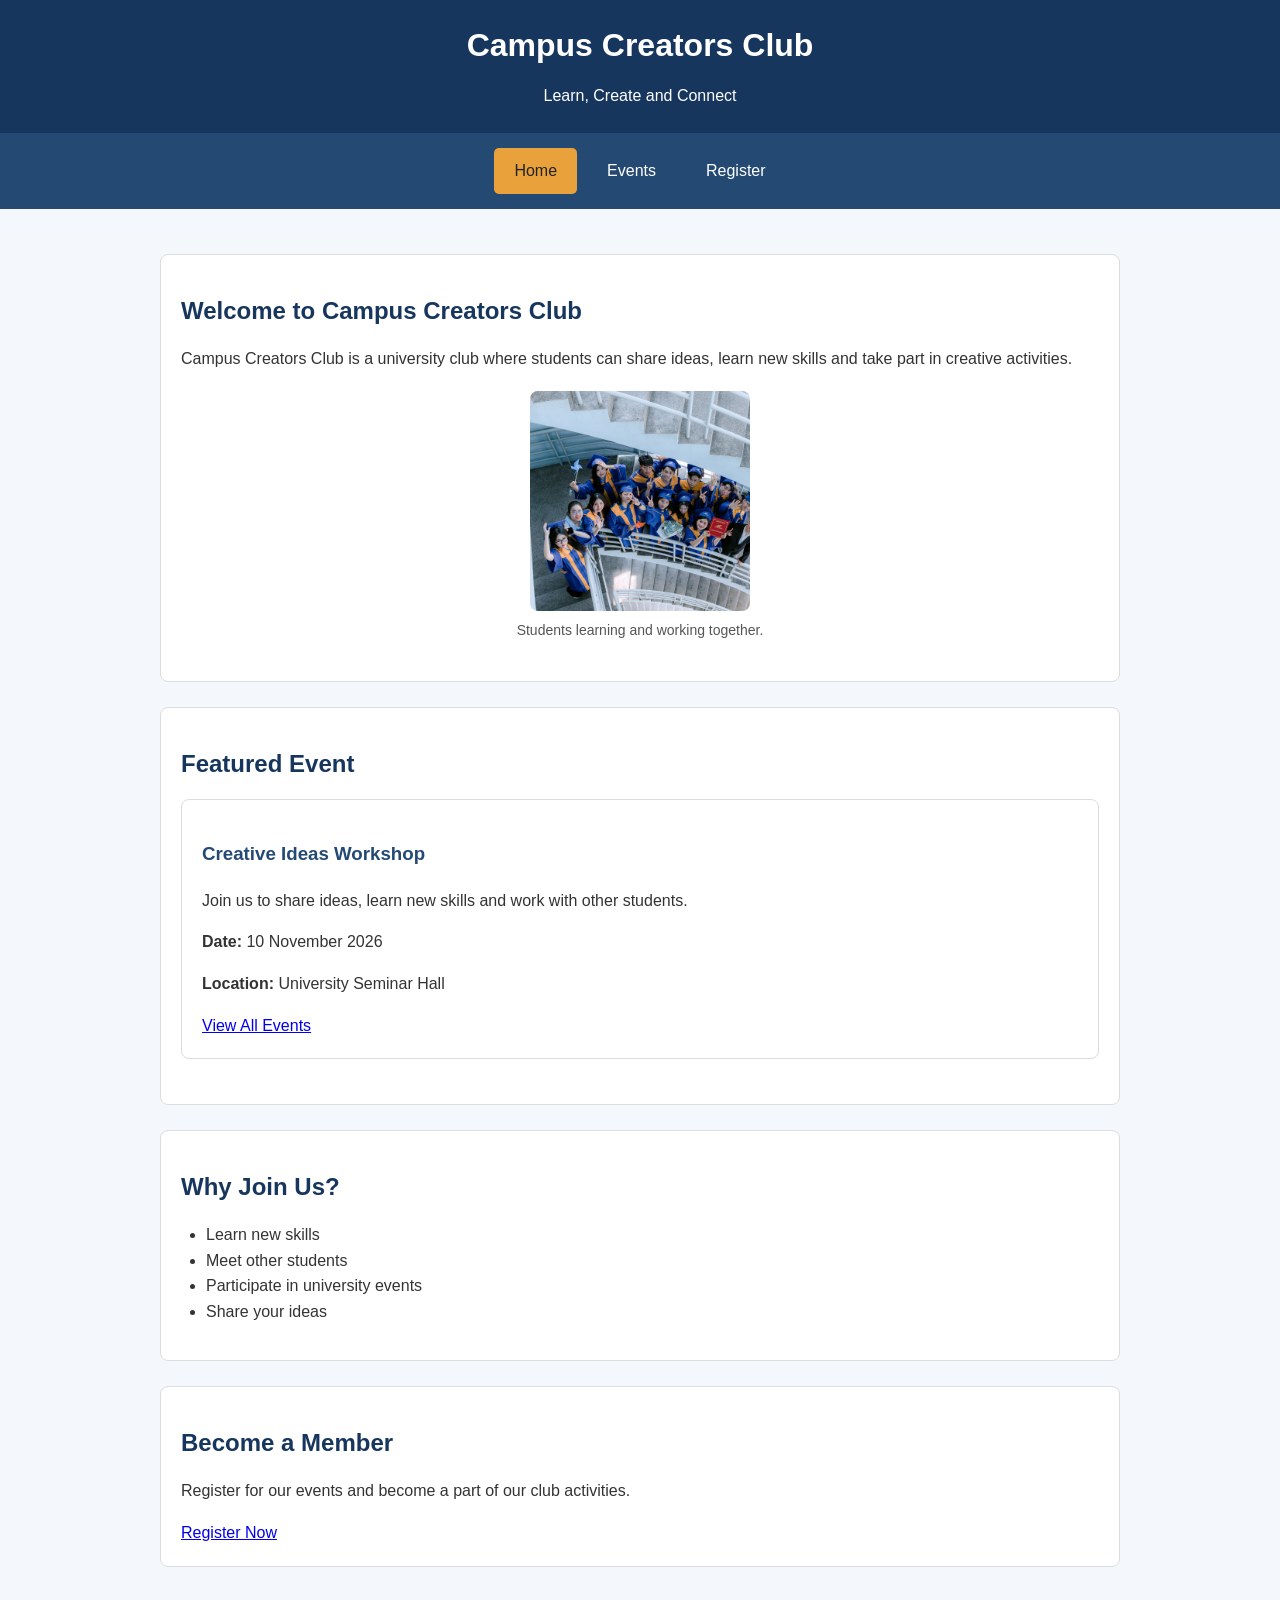
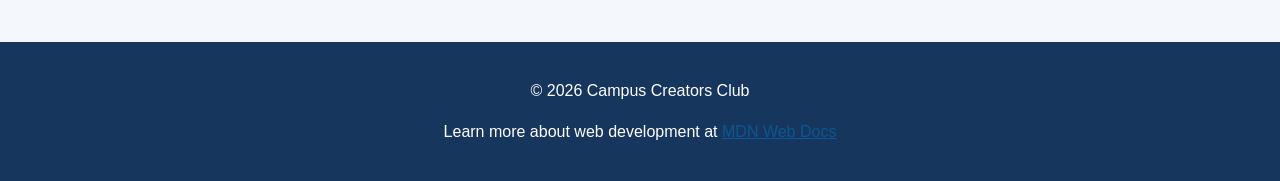
<file: index.html>
<!DOCTYPE html>
<html lang="en">
<head>
    <meta charset="UTF-8">
    <meta name="viewport" content="width=device-width, initial-scale=1.0">
    <title>Campus Creators Club | Home</title>
    <link rel="stylesheet" href="style.css">
</head>
<body>

    <header>
        <h1>Campus Creators Club</h1>
        <p>Learn, Create and Connect</p>
    </header>

    <nav>
        <a href="index.html" class="active">Home</a>
        <a href="events.html">Events</a>
        <a href="register.html">Register</a>
    </nav>

    <main>
        <section>
            <h2>Welcome to Campus Creators Club</h2>
            <p>Campus Creators Club is a university club where students can share ideas, learn new skills and take part in creative activities.</p>

            <figure>
                <img src="images/club.jpg" alt="University students taking part in a club activity">
                <figcaption>Students learning and working together.</figcaption>
            </figure>
        </section>

        <section>
            <h2>Featured Event</h2>
            <article>
                <h3>Creative Ideas Workshop</h3>
                <p>Join us to share ideas, learn new skills and work with other students.</p>
                <p><strong>Date:</strong> <time datetime="2026-11-10">10 November 2026</time></p>
                <p><strong>Location:</strong> University Seminar Hall</p>
                <a href="events.html">View All Events</a>
            </article>
        </section>

        <aside>
            <h2>Why Join Us?</h2>
            <ul>
                <li>Learn new skills</li>
                <li>Meet other students</li>
                <li>Participate in university events</li>
                <li>Share your ideas</li>
            </ul>
        </aside>

        <section>
            <h2>Become a Member</h2>
            <p>Register for our events and become a part of our club activities.</p>
            <a href="register.html">Register Now</a>
        </section>
    </main>

    <footer>
        <p>&copy; 2026 Campus Creators Club</p>
        <p>Learn more about web development at
            <a href="https://developer.mozilla.org/" target="_blank" rel="noopener noreferrer">MDN Web Docs</a>
        </p>
    </footer>

</body>
</html>
</file>
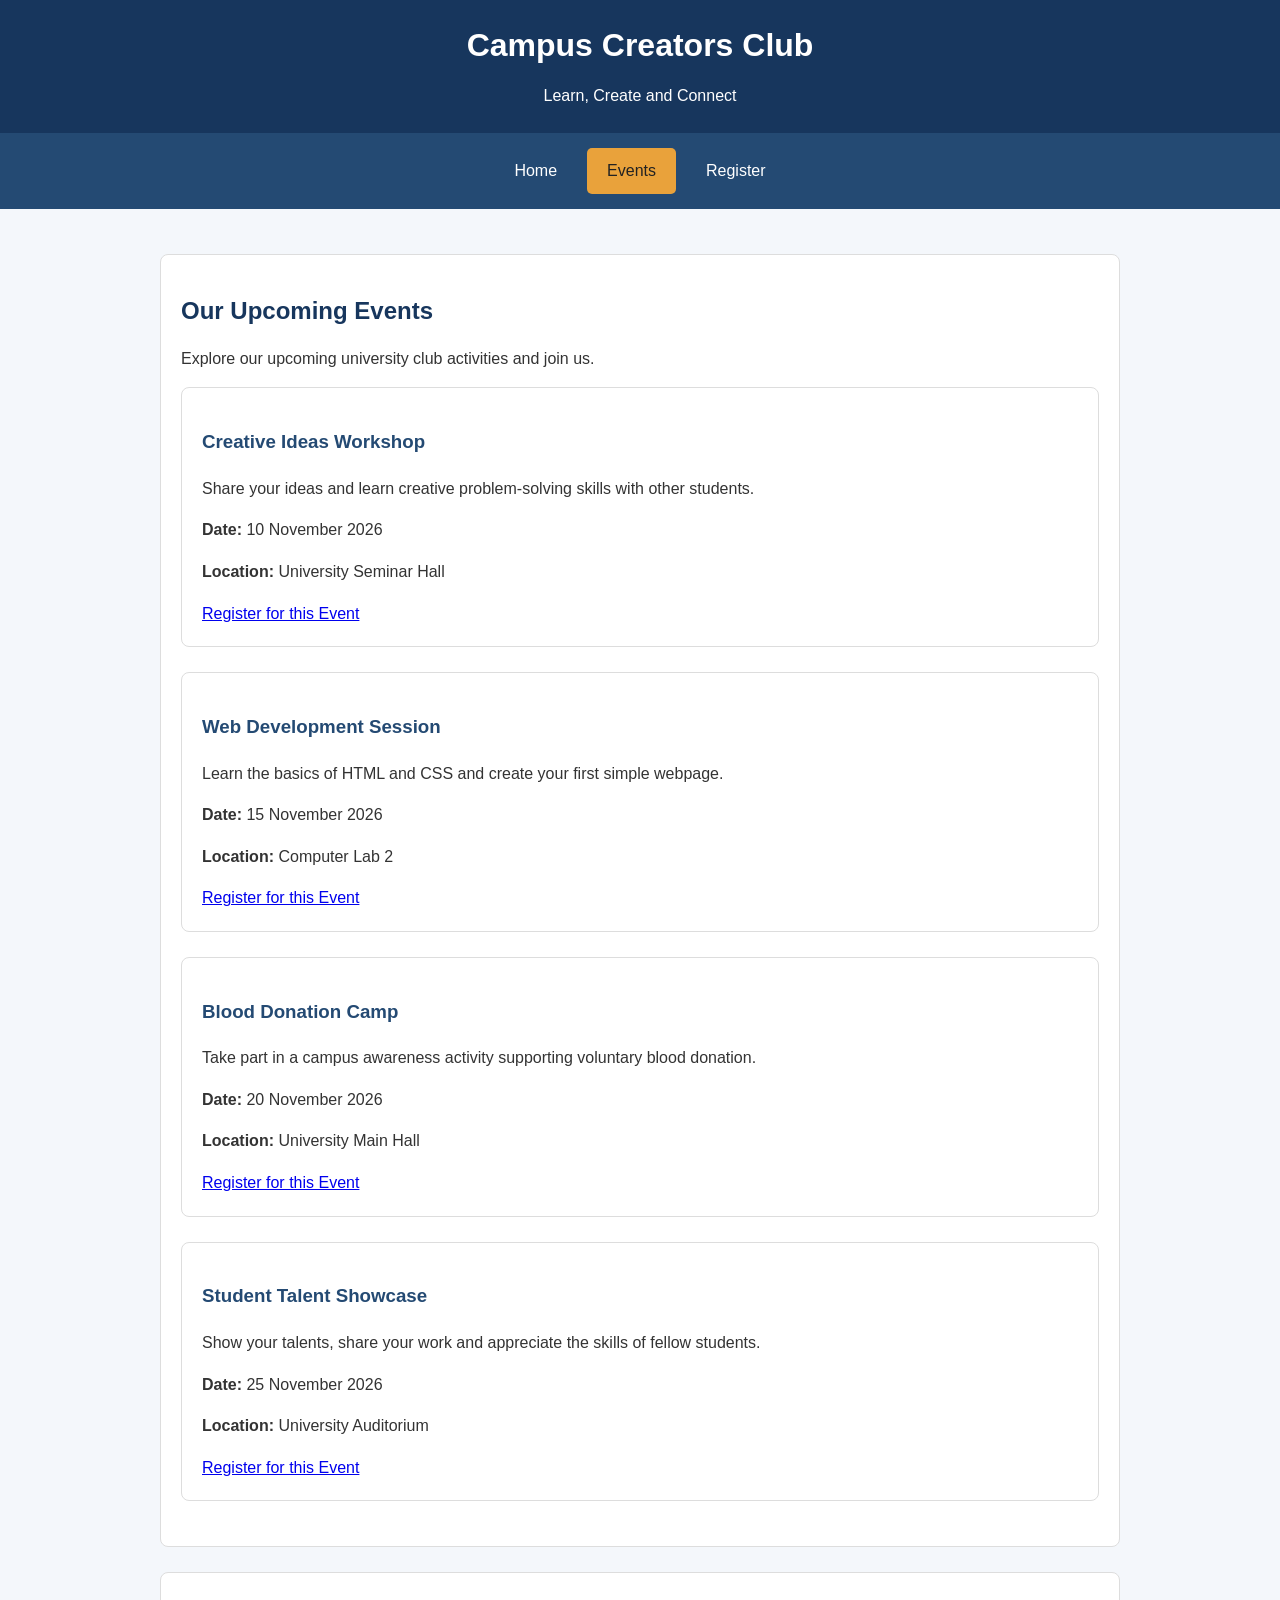
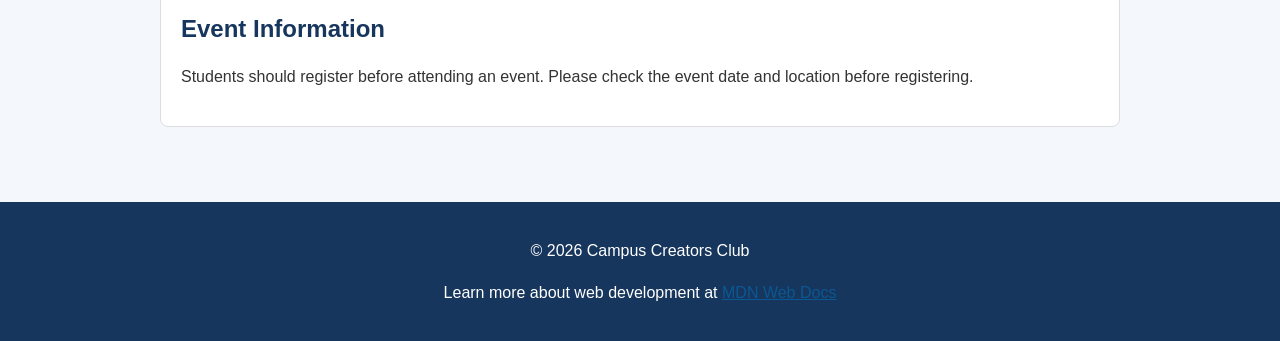
<file: events.html>
<!DOCTYPE html>
<html lang="en">
<head>
    <meta charset="UTF-8">
    <meta name="viewport" content="width=device-width, initial-scale=1.0">
    <title>Campus Creators Club | Events</title>
    <link rel="stylesheet" href="style.css">
</head>
<body>

    <header>
        <h1>Campus Creators Club</h1>
        <p>Learn, Create and Connect</p>
    </header>

    <nav>
        <a href="index.html">Home</a>
        <a href="events.html" class="active">Events</a>
        <a href="register.html">Register</a>
    </nav>

    <main>
        <section>
            <h2>Our Upcoming Events</h2>
            <p>Explore our upcoming university club activities and join us.</p>

            <article>
                <h3>Creative Ideas Workshop</h3>
                <p>Share your ideas and learn creative problem-solving skills with other students.</p>
                <p><strong>Date:</strong> <time datetime="2026-11-10">10 November 2026</time></p>
                <p><strong>Location:</strong> University Seminar Hall</p>
                <a href="register.html">Register for this Event</a>
            </article>

            <article>
                <h3>Web Development Session</h3>
                <p>Learn the basics of HTML and CSS and create your first simple webpage.</p>
                <p><strong>Date:</strong> <time datetime="2026-11-15">15 November 2026</time></p>
                <p><strong>Location:</strong> Computer Lab 2</p>
                <a href="register.html">Register for this Event</a>
            </article>

            <article>
                <h3>Blood Donation Camp</h3>
                <p>Take part in a campus awareness activity supporting voluntary blood donation.</p>
                <p><strong>Date:</strong> <time datetime="2026-11-20">20 November 2026</time></p>
                <p><strong>Location:</strong> University Main Hall</p>
                <a href="register.html">Register for this Event</a>
            </article>

            <article>
                <h3>Student Talent Showcase</h3>
                <p>Show your talents, share your work and appreciate the skills of fellow students.</p>
                <p><strong>Date:</strong> <time datetime="2026-11-25">25 November 2026</time></p>
                <p><strong>Location:</strong> University Auditorium</p>
                <a href="register.html">Register for this Event</a>
            </article>
        </section>

        <aside>
            <h2>Event Information</h2>
            <p>Students should register before attending an event. Please check the event date and location before registering.</p>
        </aside>
    </main>

    <footer>
        <p>&copy; 2026 Campus Creators Club</p>
        <p>Learn more about web development at
            <a href="https://developer.mozilla.org/" target="_blank" rel="noopener noreferrer">MDN Web Docs</a>
        </p>
    </footer>

</body>
</html>
</file>
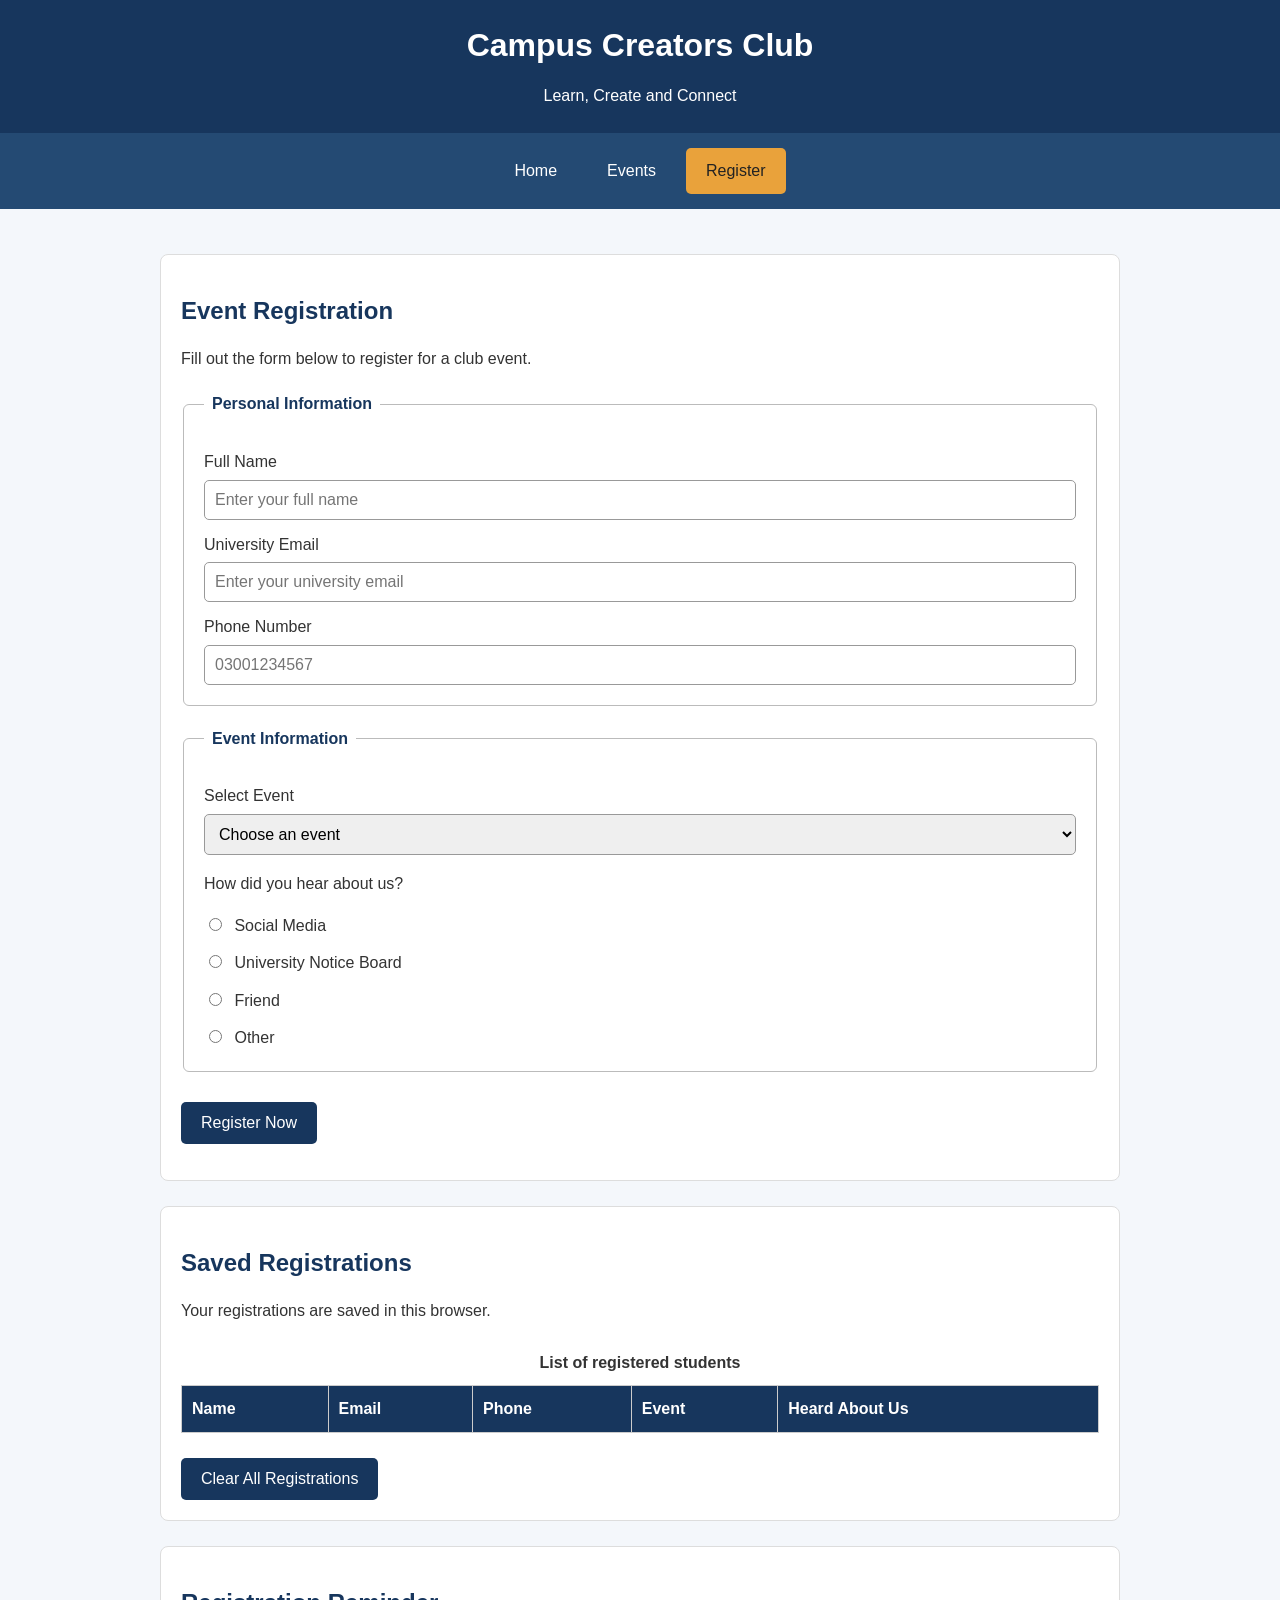
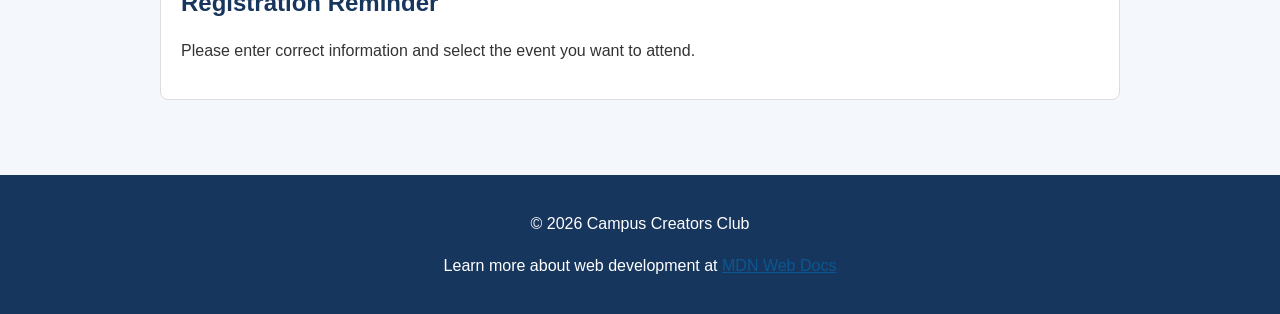
<file: register.html>
<!DOCTYPE html>
<html lang="en">
<head>
    <meta charset="UTF-8">
    <meta name="viewport" content="width=device-width, initial-scale=1.0">
    <title>Campus Creators Club | Register</title>
    <link rel="stylesheet" href="style.css">
    <script src="script.js" defer></script>
</head>
<body>

    <header>
        <h1>Campus Creators Club</h1>
        <p>Learn, Create and Connect</p>
    </header>

    <nav>
        <a href="index.html">Home</a>
        <a href="events.html">Events</a>
        <a href="register.html" class="active">Register</a>
    </nav>

    <main>
        <section>
            <h2>Event Registration</h2>
            <p>Fill out the form below to register for a club event.</p>

            <form id="registration-form" action="#" method="post">

                <fieldset>
                    <legend>Personal Information</legend>

                    <label for="name">Full Name</label>
                    <input type="text" id="name" name="name" required minlength="3" maxlength="50" placeholder="Enter your full name">

                    <label for="email">University Email</label>
                    <input type="email" id="email" name="email" required placeholder="Enter your university email">

                    <label for="phone">Phone Number</label>
                    <input type="tel" id="phone" name="phone" required pattern="03[0-9]{9}" title="Enter an 11-digit Pakistani mobile number starting with 03" placeholder="03001234567">
                </fieldset>

                <fieldset>
                    <legend>Event Information</legend>

                    <label for="event">Select Event</label>
                    <select id="event" name="event" required>
                        <option value="">Choose an event</option>
                        <option value="Creative Ideas Workshop">Creative Ideas Workshop</option>
                        <option value="Web Development Session">Web Development Session</option>
                        <option value="Blood Donation Camp">Blood Donation Camp</option>
                        <option value="Student Talent Showcase">Student Talent Showcase</option>
                    </select>

                    <p>How did you hear about us?</p>

                    <label>
                        <input type="radio" name="source" value="Social Media" required>
                        Social Media
                    </label>

                    <label>
                        <input type="radio" name="source" value="University Notice Board">
                        University Notice Board
                    </label>

                    <label>
                        <input type="radio" name="source" value="Friend">
                        Friend
                    </label>

                    <label>
                        <input type="radio" name="source" value="Other">
                        Other
                    </label>
                </fieldset>

                <button type="submit">Register Now</button>

                <p id="message" role="status" aria-live="polite"></p>

            </form>
        </section>

        <section>
            <h2>Saved Registrations</h2>
            <p>Your registrations are saved in this browser.</p>

            <div class="table-container">
                <table>
                    <caption>List of registered students</caption>
                    <thead>
                        <tr>
                            <th scope="col">Name</th>
                            <th scope="col">Email</th>
                            <th scope="col">Phone</th>
                            <th scope="col">Event</th>
                            <th scope="col">Heard About Us</th>
                        </tr>
                    </thead>
                    <tbody id="registrations-list">
                    </tbody>
                </table>
            </div>

            <button type="button" id="clear-button">Clear All Registrations</button>
        </section>

        <aside>
            <h2>Registration Reminder</h2>
            <p>Please enter correct information and select the event you want to attend.</p>
        </aside>
    </main>

    <footer>
        <p>&copy; 2026 Campus Creators Club</p>
        <p>Learn more about web development at
            <a href="https://developer.mozilla.org/" target="_blank" rel="noopener noreferrer">MDN Web Docs</a>
        </p>
    </footer>

</body>
</html>
</file>
<file: style.css>
* {
    box-sizing: border-box;
}

body {
    margin: 0;
    padding: 0;
    font-family: Arial, sans-serif;
    background-color: #f4f7fb;
    color: #333333;
    line-height: 1.6;
}

header {
    background-color: #17365d;
    color: white;
    text-align: center;
    padding: 25px;
}

header h1 {
    margin: 0;
}

header p {
    margin-bottom: 0;
}

nav {
    background-color: #244a73;
    display: flex;
    justify-content: center;
    flex-wrap: wrap;
    padding: 10px;
}

nav a {
    color: white;
    text-decoration: none;
    padding: 10px 20px;
    margin: 5px;
    border-radius: 5px;
}

nav > a {
    display: inline-block;
}

nav a:hover {
    background-color: #416b95;
}

nav a.active {
    background-color: #e9a23b;
    color: #222222;
}

main {
    max-width: 1000px;
    margin: 25px auto;
    padding: 20px;
}

section,
aside,
article {
    background-color: white;
    margin-bottom: 25px;
    padding: 20px;
    border: 1px solid #dddddd;
    border-radius: 8px;
}

h1, h2 {
    line-height: 1.3;
}

h2 {
    color: #17365d;
}

article h3 {
    color: #244a73;
}

figure {
    margin: 20px 0;
    text-align: center;
}

figure img {
    width: 220px;
    height: 220px;
    object-fit: cover;
    border-radius: 8px;
}


figcaption {
    font-size: 14px;
    color: #555555;
}

ul {
    padding-left: 25px;
}

a[href^="https"] {
    color: #0b5793;
}

footer {
    background-color: #17365d;
    color: white;
    text-align: center;
    padding: 20px;
    margin-top: 30px;
}

footer a {
    color: #ffcf70;
}

form {
    margin-top: 20px;
}

fieldset {
    border: 1px solid #bbbbbb;
    border-radius: 6px;
    padding: 20px;
    margin-bottom: 20px;
}

legend {
    font-weight: bold;
    color: #17365d;
    padding: 0 8px;
}

label {
    display: block;
    margin-top: 12px;
}

input[type="text"],
input[type="email"],
input[type="tel"],
select {
    width: 100%;
    padding: 10px;
    margin-top: 5px;
    border: 1px solid #999999;
    border-radius: 5px;
    font-size: 16px;
}

input[type="radio"] {
    margin-right: 8px;
}

button {
    background-color: #17365d;
    color: white;
    padding: 12px 20px;
    border: none;
    border-radius: 5px;
    cursor: pointer;
    font-size: 16px;
    margin-top: 10px;
}

button:hover {
    background-color: #416b95;
}

input:focus,
select:focus,
button:focus,
a:focus {
    outline: 2px solid #e9a23b;
    outline-offset: 2px;
}

.table-container {
    width: 100%;
    overflow-x: auto;
    margin-bottom: 15px;
}

table {
    width: 100%;
    border-collapse: collapse;
    background-color: white;
}

caption {
    font-weight: bold;
    padding: 10px;
}

th, td {
    border: 1px solid #cccccc;
    padding: 10px;
    text-align: left;
}

th {
    background-color: #17365d;
    color: white;
}

tr:nth-child(even) {
    background-color: #f0f4f8;
}

#message {
    font-weight: bold;
    color: #176b36;
}

@media (max-width: 600px) {
    header {
        padding: 18px 10px;
    }

    header h1 {
        font-size: 25px;
    }

    nav {
        flex-direction: column;
        align-items: stretch;
    }

    nav a {
        text-align: center;
    }

    main {
        margin: 10px auto;
        padding: 10px;
    }

    section,
    aside,
    article {
        padding: 15px;
    }

    input[type="text"],
    input[type="email"],
    input[type="tel"],
    select {
        font-size: 16px;
    }

    th, td {
        padding: 8px;
    }
}
</file>
